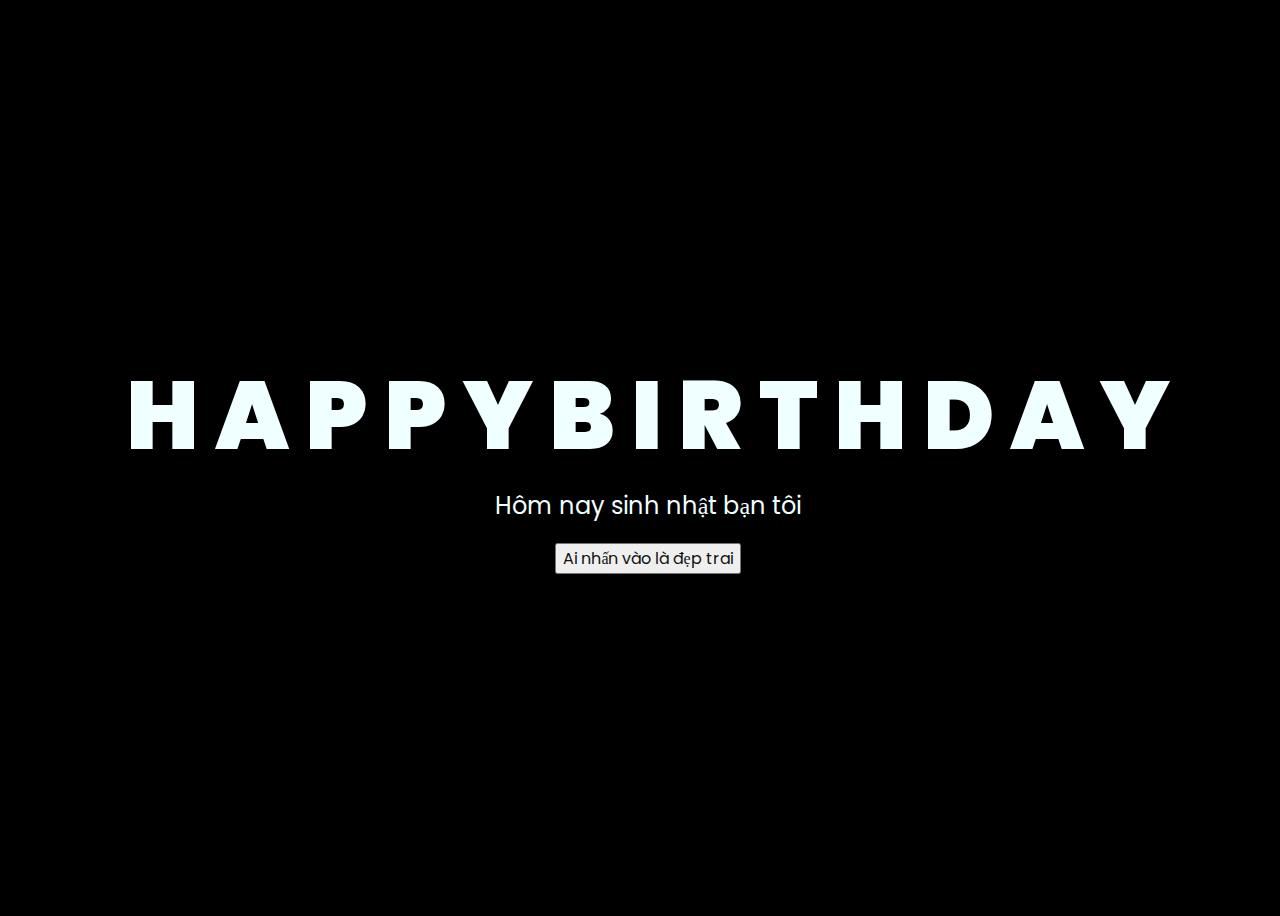
<file: index.html>
<!DOCTYPE html>
<html lang="en">
<head>
    <meta charset="UTF-8">
    <meta http-equiv="X-UA-Compatible" content="IE=edge">
    <meta name="viewport" content="width=device-width, initial-scale=1.0">
    <link rel="stylesheet" href="css/style.css">
    <link rel="icon" href="img/flowers.png" type="image/x-icon">
    <title>Flowers</title>
</head>
<body>
    <div class="greetings">
        <span>H</span>
        <span>A</span>
        <span>P</span>
        <span>P</span>
        <span>Y</span>
        <span>B</span>
        <span>I</span>
        <span>R</span>
        <span>T</span>
        <span>H</span>
        <span>D</span>
        <span>A</span>
        <span>Y</span>
    </div>
    <div class="description">
        <span>Hôm nay sinh nhật bạn tôi</span>
    </div>
    <div class="button">
        <button>
            <a href="flower.html">Ai nhấn vào là đẹp trai</a>
        </button>
        
    </div>
</body>
</html>
</file>
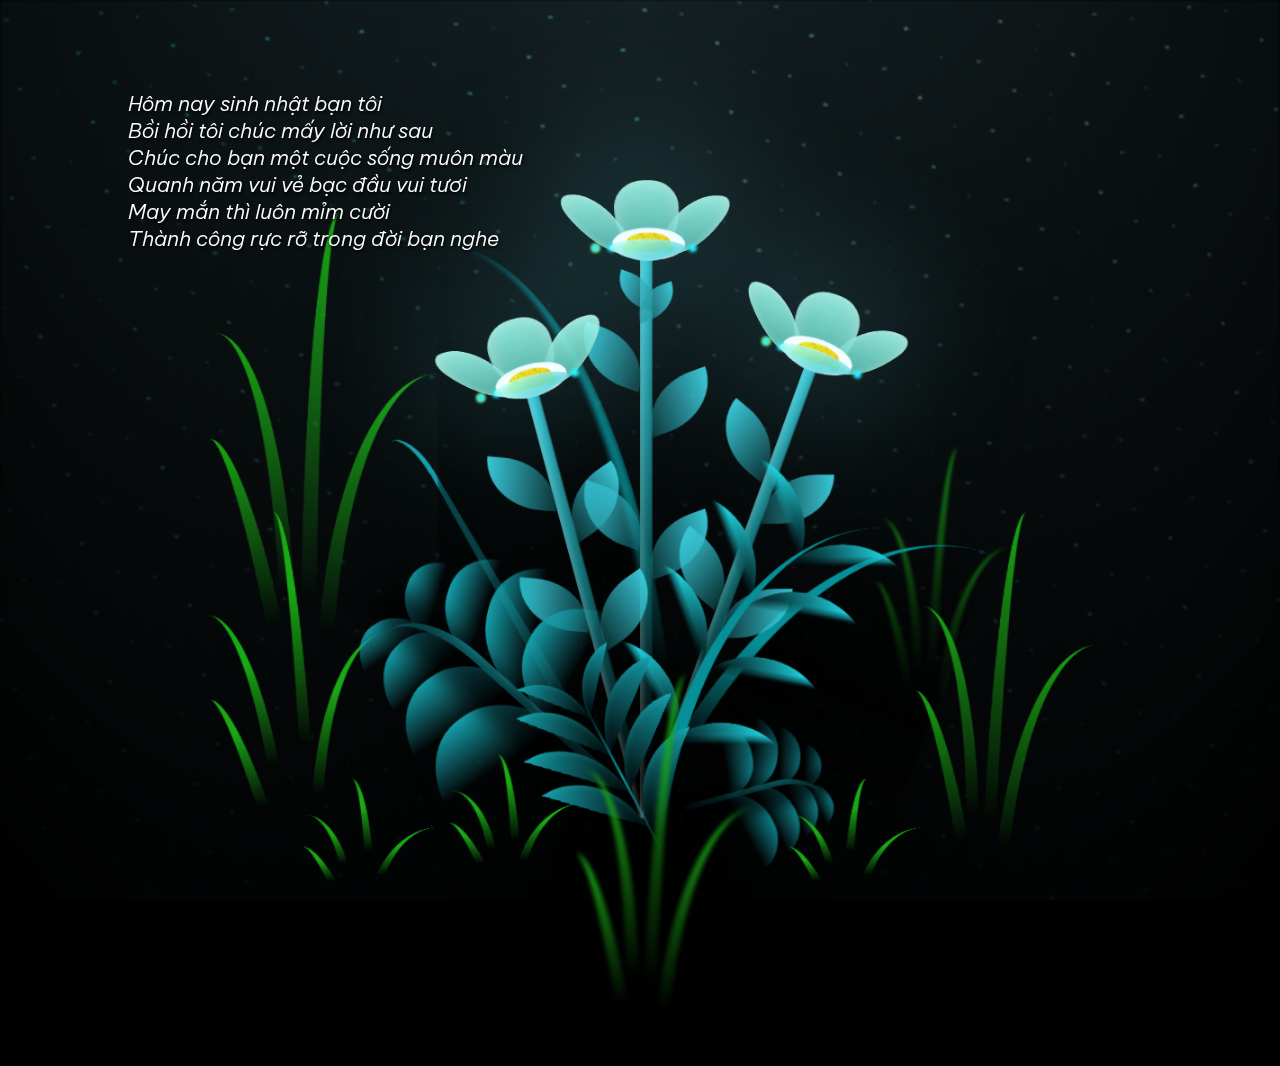
<file: flower.html>
<!DOCTYPE html>
<html lang="en">
<head>
    <meta charset="UTF-8">
    <meta http-equiv="X-UA-Compatible" content="IE=edge">
    <meta name="viewport" content="width=device-width, initial-scale=1.0">
    <link rel="stylesheet" href="css/main.css">
    <link rel="icon" href="img/flowers.png" type="image/x-icon">
    <link rel="preconnect" href="https://fonts.googleapis.com">
    <link rel="preconnect" href="https://fonts.gstatic.com" crossorigin>
    <link href="https://fonts.googleapis.com/css2?family=Be+Vietnam+Pro:ital,wght@0,100;0,200;0,300;0,400;0,500;0,600;0,700;0,800;0,900;1,100;1,200;1,300;1,400;1,500;1,600;1,700;1,800;1,900&family=Roboto:ital,wght@0,100;0,300;0,400;0,500;0,700;0,900;1,100;1,300;1,400;1,500;1,700;1,900&display=swap" rel="stylesheet">
    <title>flowers</title>
</head>
<body class="container">
    <div class="text">
      Hôm nay sinh nhật bạn tôi<br>
      Bồi hồi tôi chúc mấy lời như sau<br>
      Chúc cho bạn một cuộc sống muôn màu<br>
      Quanh năm vui vẻ bạc đầu vui tươi<br>
      May mắn thì luôn mỉm cười<br>
      Thành công rực rỡ trong đời bạn nghe<br>
    </div>
    <div class="night"></div>
    <div class="flowers">
      <div class="flower flower--1">
        <div class="flower__leafs flower__leafs--1">
          <div class="flower__leaf flower__leaf--1"></div>
          <div class="flower__leaf flower__leaf--2"></div>
          <div class="flower__leaf flower__leaf--3"></div>
          <div class="flower__leaf flower__leaf--4"></div>
          <div class="flower__white-circle"></div>
  
          <div class="flower__light flower__light--1"></div>
          <div class="flower__light flower__light--2"></div>
          <div class="flower__light flower__light--3"></div>
          <div class="flower__light flower__light--4"></div>
          <div class="flower__light flower__light--5"></div>
          <div class="flower__light flower__light--6"></div>
          <div class="flower__light flower__light--7"></div>
          <div class="flower__light flower__light--8"></div>
  
        </div>
        <div class="flower__line">
          <div class="flower__line__leaf flower__line__leaf--1"></div>
          <div class="flower__line__leaf flower__line__leaf--2"></div>
          <div class="flower__line__leaf flower__line__leaf--3"></div>
          <div class="flower__line__leaf flower__line__leaf--4"></div>
          <div class="flower__line__leaf flower__line__leaf--5"></div>
          <div class="flower__line__leaf flower__line__leaf--6"></div>
        </div>
      </div>
  
      <div class="flower flower--2">
        <div class="flower__leafs flower__leafs--2">
          <div class="flower__leaf flower__leaf--1"></div>
          <div class="flower__leaf flower__leaf--2"></div>
          <div class="flower__leaf flower__leaf--3"></div>
          <div class="flower__leaf flower__leaf--4"></div>
          <div class="flower__white-circle"></div>
  
          <div class="flower__light flower__light--1"></div>
          <div class="flower__light flower__light--2"></div>
          <div class="flower__light flower__light--3"></div>
          <div class="flower__light flower__light--4"></div>
          <div class="flower__light flower__light--5"></div>
          <div class="flower__light flower__light--6"></div>
          <div class="flower__light flower__light--7"></div>
          <div class="flower__light flower__light--8"></div>
  
        </div>
        <div class="flower__line">
          <div class="flower__line__leaf flower__line__leaf--1"></div>
          <div class="flower__line__leaf flower__line__leaf--2"></div>
          <div class="flower__line__leaf flower__line__leaf--3"></div>
          <div class="flower__line__leaf flower__line__leaf--4"></div>
        </div>
      </div>
  
      <div class="flower flower--3">
        <div class="flower__leafs flower__leafs--3">
          <div class="flower__leaf flower__leaf--1"></div>
          <div class="flower__leaf flower__leaf--2"></div>
          <div class="flower__leaf flower__leaf--3"></div>
          <div class="flower__leaf flower__leaf--4"></div>
          <div class="flower__white-circle"></div>
  
          <div class="flower__light flower__light--1"></div>
          <div class="flower__light flower__light--2"></div>
          <div class="flower__light flower__light--3"></div>
          <div class="flower__light flower__light--4"></div>
          <div class="flower__light flower__light--5"></div>
          <div class="flower__light flower__light--6"></div>
          <div class="flower__light flower__light--7"></div>
          <div class="flower__light flower__light--8"></div>
  
        </div>
        <div class="flower__line">
          <div class="flower__line__leaf flower__line__leaf--1"></div>
          <div class="flower__line__leaf flower__line__leaf--2"></div>
          <div class="flower__line__leaf flower__line__leaf--3"></div>
          <div class="flower__line__leaf flower__line__leaf--4"></div>
        </div>
      </div>
  
      <div class="grow-ans" style="--d:1.2s">
        <div class="flower__g-long">
          <div class="flower__g-long__top"></div>
          <div class="flower__g-long__bottom"></div>
        </div>
      </div>
  
      <div class="growing-grass">
        <div class="flower__grass flower__grass--1">
          <div class="flower__grass--top"></div>
          <div class="flower__grass--bottom"></div>
          <div class="flower__grass__leaf flower__grass__leaf--1"></div>
          <div class="flower__grass__leaf flower__grass__leaf--2"></div>
          <div class="flower__grass__leaf flower__grass__leaf--3"></div>
          <div class="flower__grass__leaf flower__grass__leaf--4"></div>
          <div class="flower__grass__leaf flower__grass__leaf--5"></div>
          <div class="flower__grass__leaf flower__grass__leaf--6"></div>
          <div class="flower__grass__leaf flower__grass__leaf--7"></div>
          <div class="flower__grass__leaf flower__grass__leaf--8"></div>
          <div class="flower__grass__overlay"></div>
        </div>
      </div>
  
      <div class="growing-grass">
        <div class="flower__grass flower__grass--2">
          <div class="flower__grass--top"></div>
          <div class="flower__grass--bottom"></div>
          <div class="flower__grass__leaf flower__grass__leaf--1"></div>
          <div class="flower__grass__leaf flower__grass__leaf--2"></div>
          <div class="flower__grass__leaf flower__grass__leaf--3"></div>
          <div class="flower__grass__leaf flower__grass__leaf--4"></div>
          <div class="flower__grass__leaf flower__grass__leaf--5"></div>
          <div class="flower__grass__leaf flower__grass__leaf--6"></div>
          <div class="flower__grass__leaf flower__grass__leaf--7"></div>
          <div class="flower__grass__leaf flower__grass__leaf--8"></div>
          <div class="flower__grass__overlay"></div>
        </div>
      </div>
  
      <div class="grow-ans" style="--d:2.4s">
        <div class="flower__g-right flower__g-right--1">
          <div class="leaf"></div>
        </div>
      </div>
  
      <div class="grow-ans" style="--d:2.8s">
        <div class="flower__g-right flower__g-right--2">
          <div class="leaf"></div>
        </div>
      </div>
  
      <div class="grow-ans" style="--d:2.8s">
        <div class="flower__g-front">
          <div class="flower__g-front__leaf-wrapper flower__g-front__leaf-wrapper--1">
            <div class="flower__g-front__leaf"></div>
          </div>
          <div class="flower__g-front__leaf-wrapper flower__g-front__leaf-wrapper--2">
            <div class="flower__g-front__leaf"></div>
          </div>
          <div class="flower__g-front__leaf-wrapper flower__g-front__leaf-wrapper--3">
            <div class="flower__g-front__leaf"></div>
          </div>
          <div class="flower__g-front__leaf-wrapper flower__g-front__leaf-wrapper--4">
            <div class="flower__g-front__leaf"></div>
          </div>
          <div class="flower__g-front__leaf-wrapper flower__g-front__leaf-wrapper--5">
            <div class="flower__g-front__leaf"></div>
          </div>
          <div class="flower__g-front__leaf-wrapper flower__g-front__leaf-wrapper--6">
            <div class="flower__g-front__leaf"></div>
          </div>
          <div class="flower__g-front__leaf-wrapper flower__g-front__leaf-wrapper--7">
            <div class="flower__g-front__leaf"></div>
          </div>
          <div class="flower__g-front__leaf-wrapper flower__g-front__leaf-wrapper--8">
            <div class="flower__g-front__leaf"></div>
          </div>
          <div class="flower__g-front__line"></div>
        </div>
      </div>
  
      <div class="grow-ans" style="--d:3.2s">
        <div class="flower__g-fr">
          <div class="leaf"></div>
          <div class="flower__g-fr__leaf flower__g-fr__leaf--1"></div>
          <div class="flower__g-fr__leaf flower__g-fr__leaf--2"></div>
          <div class="flower__g-fr__leaf flower__g-fr__leaf--3"></div>
          <div class="flower__g-fr__leaf flower__g-fr__leaf--4"></div>
          <div class="flower__g-fr__leaf flower__g-fr__leaf--5"></div>
          <div class="flower__g-fr__leaf flower__g-fr__leaf--6"></div>
          <div class="flower__g-fr__leaf flower__g-fr__leaf--7"></div>
          <div class="flower__g-fr__leaf flower__g-fr__leaf--8"></div>
        </div>
      </div>
  
      <div class="long-g long-g--0">
        <div class="grow-ans" style="--d:3s">
          <div class="leaf leaf--0"></div>
        </div>
        <div class="grow-ans" style="--d:2.2s">
          <div class="leaf leaf--1"></div>
        </div>
        <div class="grow-ans" style="--d:3.4s">
          <div class="leaf leaf--2"></div>
        </div>
        <div class="grow-ans" style="--d:3.6s">
          <div class="leaf leaf--3"></div>
        </div>
      </div>
  
      <div class="long-g long-g--1">
        <div class="grow-ans" style="--d:3.6s">
          <div class="leaf leaf--0"></div>
        </div>
        <div class="grow-ans" style="--d:3.8s">
          <div class="leaf leaf--1"></div>
        </div>
        <div class="grow-ans" style="--d:4s">
          <div class="leaf leaf--2"></div>
        </div>
        <div class="grow-ans" style="--d:4.2s">
          <div class="leaf leaf--3"></div>
        </div>
      </div>
  
      <div class="long-g long-g--2">
        <div class="grow-ans" style="--d:4s">
          <div class="leaf leaf--0"></div>
        </div>
        <div class="grow-ans" style="--d:4.2s">
          <div class="leaf leaf--1"></div>
        </div>
        <div class="grow-ans" style="--d:4.4s">
          <div class="leaf leaf--2"></div>
        </div>
        <div class="grow-ans" style="--d:4.6s">
          <div class="leaf leaf--3"></div>
        </div>
      </div>
  
      <div class="long-g long-g--3">
        <div class="grow-ans" style="--d:4s">
          <div class="leaf leaf--0"></div>
        </div>
        <div class="grow-ans" style="--d:4.2s">
          <div class="leaf leaf--1"></div>
        </div>
        <div class="grow-ans" style="--d:3s">
          <div class="leaf leaf--2"></div>
        </div>
        <div class="grow-ans" style="--d:3.6s">
          <div class="leaf leaf--3"></div>
        </div>
      </div>
  
      <div class="long-g long-g--4">
        <div class="grow-ans" style="--d:4s">
          <div class="leaf leaf--0"></div>
        </div>
        <div class="grow-ans" style="--d:4.2s">
          <div class="leaf leaf--1"></div>
        </div>
        <div class="grow-ans" style="--d:3s">
          <div class="leaf leaf--2"></div>
        </div>
        <div class="grow-ans" style="--d:3.6s">
          <div class="leaf leaf--3"></div>
        </div>
      </div>
  
      <div class="long-g long-g--5">
        <div class="grow-ans" style="--d:4s">
          <div class="leaf leaf--0"></div>
        </div>
        <div class="grow-ans" style="--d:4.2s">
          <div class="leaf leaf--1"></div>
        </div>
        <div class="grow-ans" style="--d:3s">
          <div class="leaf leaf--2"></div>
        </div>
        <div class="grow-ans" style="--d:3.6s">
          <div class="leaf leaf--3"></div>
        </div>
      </div>
  
      <div class="long-g long-g--6">
        <div class="grow-ans" style="--d:4.2s">
          <div class="leaf leaf--0"></div>
        </div>
        <div class="grow-ans" style="--d:4.4s">
          <div class="leaf leaf--1"></div>
        </div>
        <div class="grow-ans" style="--d:4.6s">
          <div class="leaf leaf--2"></div>
        </div>
        <div class="grow-ans" style="--d:4.8s">
          <div class="leaf leaf--3"></div>
        </div>
      </div>
  
      <div class="long-g long-g--7">
        <div class="grow-ans" style="--d:3s">
          <div class="leaf leaf--0"></div>
        </div>
        <div class="grow-ans" style="--d:3.2s">
          <div class="leaf leaf--1"></div>
        </div>
        <div class="grow-ans" style="--d:3.5s">
          <div class="leaf leaf--2"></div>
        </div>
        <div class="grow-ans" style="--d:3.6s">
          <div class="leaf leaf--3"></div>
        </div>
      </div>
    </div>
    <script src="main.js"></script>
  </body>
</html>
</file>
<file: css/style.css>
@import url('https://fonts.googleapis.com/css2?family=Poppins:ital,wght@0,500;1,900&display=swap');
*{
    font-family: 'Poppins',cursive;
}
body{
    color: azure;
    width: 100%;
    height: 100vh;
    display: flex;
    flex-direction: column;
    align-items: center;
    justify-content: center;
    background-color: black;
}
.greetings{
    font-size: 6rem;
    font-weight: 900;
}
.greetings > span{
    animation: glow 2.5s ease-in-out infinite;
}
@keyframes glow{
    0%, 100%{
        color: #fff;
        text-shadow: 0 0 12px #39c6d6, 0 0 50px #39c6d6, 0 0 100px #39c6d6;
    }
    10%, 90%{
        color: #111;
        text-shadow: none;
    }
}

.description{
    font-size: 1.5rem;
    margin-bottom: 20px;
}

.button a{
    text-decoration: none;
    font-size: 1rem;
    color: #111;
}

@media screen and (max-width:574px){
    .greetings{
        display: block;
        font-size: 3rem;
        font-weight: 500;
        text-align: center;
    }
    .description{
        font-size: 1rem;
    }
    
    .button a{
        font-size: .5rem;
    }
}
</file>
<file: css/main.css>
*,
*::after,
*::before {
  padding: 0;
  margin: 0;
  box-sizing: border-box;
}

:root {
  --dark-color: #000;
}

body {
  display: flex;
  align-items: flex-end;
  justify-content: center;
  min-height: 100vh;
  background-color: var(--dark-color);
  overflow: hidden;
  perspective: 1000px;
}
.text {
  position: absolute;
  color: #fff;
  top: 10%;
  left: 10%;
  z-index: 100;
  font-family: "Be Vietnam Pro", sans-serif;
  font-weight: 300;
  font-style: oblique;
  font-size: 1.3rem;
  text-shadow: #000 1px 1.5px 3px;
}
.night {
  position: fixed;
  left: 50%;
  top: 0;
  transform: translateX(-50%);
  width: 100%;
  height: 100%;
  filter: blur(0.1vmin);
  background-image: radial-gradient(ellipse at top, transparent 0%, var(--dark-color)), radial-gradient(ellipse at bottom, var(--dark-color), rgba(145, 233, 255, 0.2)), repeating-linear-gradient(220deg, rgb(0, 0, 0) 0px, rgb(0, 0, 0) 19px, transparent 19px, transparent 22px), repeating-linear-gradient(189deg, rgb(0, 0, 0) 0px, rgb(0, 0, 0) 19px, transparent 19px, transparent 22px), repeating-linear-gradient(148deg, rgb(0, 0, 0) 0px, rgb(0, 0, 0) 19px, transparent 19px, transparent 22px), linear-gradient(90deg, rgb(0, 255, 250), rgb(240, 240, 240));
}

.flowers {
  position: relative;
  transform: scale(0.9);
}

.flower {
  position: absolute;
  bottom: 10vmin;
  transform-origin: bottom center;
  z-index: 10;
  --fl-speed: 0.8s;
}
.flower--1 {
  -webkit-animation: moving-flower-1 4s linear infinite;
          animation: moving-flower-1 4s linear infinite;
}
.flower--1 .flower__line {
  height: 70vmin;
  -webkit-animation-delay: 0.3s;
          animation-delay: 0.3s;
}
.flower--1 .flower__line__leaf--1 {
  -webkit-animation: blooming-leaf-right var(--fl-speed) 1.6s backwards;
          animation: blooming-leaf-right var(--fl-speed) 1.6s backwards;
}
.flower--1 .flower__line__leaf--2 {
  -webkit-animation: blooming-leaf-right var(--fl-speed) 1.4s backwards;
          animation: blooming-leaf-right var(--fl-speed) 1.4s backwards;
}
.flower--1 .flower__line__leaf--3 {
  -webkit-animation: blooming-leaf-left var(--fl-speed) 1.2s backwards;
          animation: blooming-leaf-left var(--fl-speed) 1.2s backwards;
}
.flower--1 .flower__line__leaf--4 {
  -webkit-animation: blooming-leaf-left var(--fl-speed) 1s backwards;
          animation: blooming-leaf-left var(--fl-speed) 1s backwards;
}
.flower--1 .flower__line__leaf--5 {
  -webkit-animation: blooming-leaf-right var(--fl-speed) 1.8s backwards;
          animation: blooming-leaf-right var(--fl-speed) 1.8s backwards;
}
.flower--1 .flower__line__leaf--6 {
  -webkit-animation: blooming-leaf-left var(--fl-speed) 2s backwards;
          animation: blooming-leaf-left var(--fl-speed) 2s backwards;
}
.flower--2 {
  left: 50%;
  transform: rotate(20deg);
  -webkit-animation: moving-flower-2 4s linear infinite;
          animation: moving-flower-2 4s linear infinite;
}
.flower--2 .flower__line {
  height: 60vmin;
  -webkit-animation-delay: 0.6s;
          animation-delay: 0.6s;
}
.flower--2 .flower__line__leaf--1 {
  -webkit-animation: blooming-leaf-right var(--fl-speed) 1.9s backwards;
          animation: blooming-leaf-right var(--fl-speed) 1.9s backwards;
}
.flower--2 .flower__line__leaf--2 {
  -webkit-animation: blooming-leaf-right var(--fl-speed) 1.7s backwards;
          animation: blooming-leaf-right var(--fl-speed) 1.7s backwards;
}
.flower--2 .flower__line__leaf--3 {
  -webkit-animation: blooming-leaf-left var(--fl-speed) 1.5s backwards;
          animation: blooming-leaf-left var(--fl-speed) 1.5s backwards;
}
.flower--2 .flower__line__leaf--4 {
  -webkit-animation: blooming-leaf-left var(--fl-speed) 1.3s backwards;
          animation: blooming-leaf-left var(--fl-speed) 1.3s backwards;
}
.flower--3 {
  left: 50%;
  transform: rotate(-15deg);
  -webkit-animation: moving-flower-3 4s linear infinite;
          animation: moving-flower-3 4s linear infinite;
}
.flower--3 .flower__line {
  -webkit-animation-delay: 0.9s;
          animation-delay: 0.9s;
}
.flower--3 .flower__line__leaf--1 {
  -webkit-animation: blooming-leaf-right var(--fl-speed) 2.5s backwards;
          animation: blooming-leaf-right var(--fl-speed) 2.5s backwards;
}
.flower--3 .flower__line__leaf--2 {
  -webkit-animation: blooming-leaf-right var(--fl-speed) 2.3s backwards;
          animation: blooming-leaf-right var(--fl-speed) 2.3s backwards;
}
.flower--3 .flower__line__leaf--3 {
  -webkit-animation: blooming-leaf-left var(--fl-speed) 2.1s backwards;
          animation: blooming-leaf-left var(--fl-speed) 2.1s backwards;
}
.flower--3 .flower__line__leaf--4 {
  -webkit-animation: blooming-leaf-left var(--fl-speed) 1.9s backwards;
          animation: blooming-leaf-left var(--fl-speed) 1.9s backwards;
}
.flower__leafs {
  position: relative;
  -webkit-animation: blooming-flower 2s backwards;
          animation: blooming-flower 2s backwards;
}
.flower__leafs--1 {
  -webkit-animation-delay: 1.1s;
          animation-delay: 1.1s;
}
.flower__leafs--2 {
  -webkit-animation-delay: 1.4s;
          animation-delay: 1.4s;
}
.flower__leafs--3 {
  -webkit-animation-delay: 1.7s;
          animation-delay: 1.7s;
}
.flower__leafs::after {
  content: "";
  position: absolute;
  left: 0;
  top: 0;
  transform: translate(-50%, -100%);
  width: 8vmin;
  height: 8vmin;
  background-color: #6bf0ff;
  filter: blur(10vmin);
}
.flower__leaf {
  position: absolute;
  bottom: 0;
  left: 50%;
  width: 8vmin;
  height: 11vmin;
  border-radius: 51% 49% 47% 53%/44% 45% 55% 69%;
  background-color: #a7ffee;
  background-image: linear-gradient(to top, #54b8aa, #a7ffee);
  transform-origin: bottom center;
  opacity: 0.9;
  box-shadow: inset 0 0 2vmin rgba(255, 255, 255, 0.5);
}
.flower__leaf--1 {
  transform: translate(-10%, 1%) rotateY(40deg) rotateX(-50deg);
}
.flower__leaf--2 {
  transform: translate(-50%, -4%) rotateX(40deg);
}
.flower__leaf--3 {
  transform: translate(-90%, 0%) rotateY(45deg) rotateX(50deg);
}
.flower__leaf--4 {
  width: 8vmin;
  height: 8vmin;
  transform-origin: bottom left;
  border-radius: 4vmin 10vmin 4vmin 4vmin;
  transform: translate(0%, 18%) rotateX(70deg) rotate(-43deg);
  background-image: linear-gradient(to top, #39c6d6, #a7ffee);
  z-index: 1;
  opacity: 0.8;
}
.flower__white-circle {
  position: absolute;
  left: -3.5vmin;
  top: -3vmin;
  width: 9vmin;
  height: 4vmin;
  border-radius: 50%;
  background-color: #fff;
}
.flower__white-circle::after {
  content: "";
  position: absolute;
  left: 50%;
  top: 45%;
  transform: translate(-50%, -50%);
  width: 60%;
  height: 60%;
  border-radius: inherit;
  background-image: repeating-linear-gradient(135deg, rgba(0, 0, 0, 0.03) 0px, rgba(0, 0, 0, 0.03) 1px, transparent 1px, transparent 12px), repeating-linear-gradient(45deg, rgba(0, 0, 0, 0.03) 0px, rgba(0, 0, 0, 0.03) 1px, transparent 1px, transparent 12px), repeating-linear-gradient(67.5deg, rgba(0, 0, 0, 0.03) 0px, rgba(0, 0, 0, 0.03) 1px, transparent 1px, transparent 12px), repeating-linear-gradient(135deg, rgba(0, 0, 0, 0.03) 0px, rgba(0, 0, 0, 0.03) 1px, transparent 1px, transparent 12px), repeating-linear-gradient(45deg, rgba(0, 0, 0, 0.03) 0px, rgba(0, 0, 0, 0.03) 1px, transparent 1px, transparent 12px), repeating-linear-gradient(112.5deg, rgba(0, 0, 0, 0.03) 0px, rgba(0, 0, 0, 0.03) 1px, transparent 1px, transparent 12px), repeating-linear-gradient(112.5deg, rgba(0, 0, 0, 0.03) 0px, rgba(0, 0, 0, 0.03) 1px, transparent 1px, transparent 12px), repeating-linear-gradient(45deg, rgba(0, 0, 0, 0.03) 0px, rgba(0, 0, 0, 0.03) 1px, transparent 1px, transparent 12px), repeating-linear-gradient(22.5deg, rgba(0, 0, 0, 0.03) 0px, rgba(0, 0, 0, 0.03) 1px, transparent 1px, transparent 12px), repeating-linear-gradient(45deg, rgba(0, 0, 0, 0.03) 0px, rgba(0, 0, 0, 0.03) 1px, transparent 1px, transparent 12px), repeating-linear-gradient(22.5deg, rgba(0, 0, 0, 0.03) 0px, rgba(0, 0, 0, 0.03) 1px, transparent 1px, transparent 12px), repeating-linear-gradient(135deg, rgba(0, 0, 0, 0.03) 0px, rgba(0, 0, 0, 0.03) 1px, transparent 1px, transparent 12px), repeating-linear-gradient(157.5deg, rgba(0, 0, 0, 0.03) 0px, rgba(0, 0, 0, 0.03) 1px, transparent 1px, transparent 12px), repeating-linear-gradient(67.5deg, rgba(0, 0, 0, 0.03) 0px, rgba(0, 0, 0, 0.03) 1px, transparent 1px, transparent 12px), repeating-linear-gradient(67.5deg, rgba(0, 0, 0, 0.03) 0px, rgba(0, 0, 0, 0.03) 1px, transparent 1px, transparent 12px), linear-gradient(90deg, rgb(255, 235, 18), rgb(255, 206, 0));
}
.flower__line {
  height: 55vmin;
  width: 1.5vmin;
  background-image: linear-gradient(to left, rgba(0, 0, 0, 0.2), transparent, rgba(255, 255, 255, 0.2)), linear-gradient(to top, transparent 10%, #14757a, #39c6d6);
  box-shadow: inset 0 0 2px rgba(0, 0, 0, 0.5);
  -webkit-animation: grow-flower-tree 4s backwards;
          animation: grow-flower-tree 4s backwards;
}
.flower__line__leaf {
  --w: 7vmin;
  --h: calc(var(--w) + 2vmin);
  position: absolute;
  top: 20%;
  left: 90%;
  width: var(--w);
  height: var(--h);
  border-top-right-radius: var(--h);
  border-bottom-left-radius: var(--h);
  background-image: linear-gradient(to top, rgba(20, 117, 122, 0.4), #39c6d6);
}
.flower__line__leaf--1 {
  transform: rotate(70deg) rotateY(30deg);
}
.flower__line__leaf--2 {
  top: 45%;
  transform: rotate(70deg) rotateY(30deg);
}
.flower__line__leaf--3, .flower__line__leaf--4, .flower__line__leaf--6 {
  border-top-right-radius: 0;
  border-bottom-left-radius: 0;
  border-top-left-radius: var(--h);
  border-bottom-right-radius: var(--h);
  left: -460%;
  top: 12%;
  transform: rotate(-70deg) rotateY(30deg);
}
.flower__line__leaf--4 {
  top: 40%;
}
.flower__line__leaf--5 {
  top: 0;
  transform-origin: left;
  transform: rotate(70deg) rotateY(30deg) scale(0.6);
}
.flower__line__leaf--6 {
  top: -2%;
  left: -450%;
  transform-origin: right;
  transform: rotate(-70deg) rotateY(30deg) scale(0.6);
}
.flower__light {
  position: absolute;
  bottom: 0vmin;
  width: 1vmin;
  height: 1vmin;
  background-color: rgb(255, 251, 0);
  border-radius: 50%;
  filter: blur(0.2vmin);
  -webkit-animation: light-ans 4s linear infinite backwards;
          animation: light-ans 4s linear infinite backwards;
}
.flower__light:nth-child(odd) {
  background-color: #23f0ff;
}
.flower__light--1 {
  left: -2vmin;
  -webkit-animation-delay: 1s;
          animation-delay: 1s;
}
.flower__light--2 {
  left: 3vmin;
  -webkit-animation-delay: 0.5s;
          animation-delay: 0.5s;
}
.flower__light--3 {
  left: -6vmin;
  -webkit-animation-delay: 0.3s;
          animation-delay: 0.3s;
}
.flower__light--4 {
  left: 6vmin;
  -webkit-animation-delay: 0.9s;
          animation-delay: 0.9s;
}
.flower__light--5 {
  left: -1vmin;
  -webkit-animation-delay: 1.5s;
          animation-delay: 1.5s;
}
.flower__light--6 {
  left: -4vmin;
  -webkit-animation-delay: 3s;
          animation-delay: 3s;
}
.flower__light--7 {
  left: 3vmin;
  -webkit-animation-delay: 2s;
          animation-delay: 2s;
}
.flower__light--8 {
  left: -6vmin;
  -webkit-animation-delay: 3.5s;
          animation-delay: 3.5s;
}
.flower__grass {
  --c: #159faa;
  --line-w: 1.5vmin;
  position: absolute;
  bottom: 12vmin;
  left: -7vmin;
  display: flex;
  flex-direction: column;
  align-items: flex-end;
  z-index: 20;
  transform-origin: bottom center;
  transform: rotate(-48deg) rotateY(40deg);
}
.flower__grass--1 {
  -webkit-animation: moving-grass 2s linear infinite;
          animation: moving-grass 2s linear infinite;
}
.flower__grass--2 {
  left: 2vmin;
  bottom: 10vmin;
  transform: scale(0.5) rotate(75deg) rotateX(10deg) rotateY(-200deg);
  opacity: 0.8;
  z-index: 0;
  -webkit-animation: moving-grass--2 1.5s linear infinite;
          animation: moving-grass--2 1.5s linear infinite;
}
.flower__grass--top {
  width: 7vmin;
  height: 10vmin;
  border-top-right-radius: 100%;
  border-right: var(--line-w) solid var(--c);
  transform-origin: bottom center;
  transform: rotate(-2deg);
}
.flower__grass--bottom {
  margin-top: -2px;
  width: var(--line-w);
  height: 25vmin;
  background-image: linear-gradient(to top, transparent, var(--c));
}
.flower__grass__leaf {
  --size: 10vmin;
  position: absolute;
  width: calc(var(--size) * 2.1);
  height: var(--size);
  border-top-left-radius: var(--size);
  border-top-right-radius: var(--size);
  background-image: linear-gradient(to top, transparent, transparent 30%, var(--c));
  z-index: 100;
}
.flower__grass__leaf--1 {
  top: -6%;
  left: 30%;
  --size: 6vmin;
  transform: rotate(-20deg);
  -webkit-animation: growing-grass-ans--1 2s 2.6s backwards;
          animation: growing-grass-ans--1 2s 2.6s backwards;
}
@-webkit-keyframes growing-grass-ans--1 {
  0% {
    transform-origin: bottom left;
    transform: rotate(-20deg) scale(0);
  }
}
@keyframes growing-grass-ans--1 {
  0% {
    transform-origin: bottom left;
    transform: rotate(-20deg) scale(0);
  }
}
.flower__grass__leaf--2 {
  top: -5%;
  left: -110%;
  --size: 6vmin;
  transform: rotate(10deg);
  -webkit-animation: growing-grass-ans--2 2s 2.4s linear backwards;
          animation: growing-grass-ans--2 2s 2.4s linear backwards;
}
@-webkit-keyframes growing-grass-ans--2 {
  0% {
    transform-origin: bottom right;
    transform: rotate(10deg) scale(0);
  }
}
@keyframes growing-grass-ans--2 {
  0% {
    transform-origin: bottom right;
    transform: rotate(10deg) scale(0);
  }
}
.flower__grass__leaf--3 {
  top: 5%;
  left: 60%;
  --size: 8vmin;
  transform: rotate(-18deg) rotateX(-20deg);
  -webkit-animation: growing-grass-ans--3 2s 2.2s linear backwards;
          animation: growing-grass-ans--3 2s 2.2s linear backwards;
}
@-webkit-keyframes growing-grass-ans--3 {
  0% {
    transform-origin: bottom left;
    transform: rotate(-18deg) rotateX(-20deg) scale(0);
  }
}
@keyframes growing-grass-ans--3 {
  0% {
    transform-origin: bottom left;
    transform: rotate(-18deg) rotateX(-20deg) scale(0);
  }
}
.flower__grass__leaf--4 {
  top: 6%;
  left: -135%;
  --size: 8vmin;
  transform: rotate(2deg);
  -webkit-animation: growing-grass-ans--4 2s 2s linear backwards;
          animation: growing-grass-ans--4 2s 2s linear backwards;
}
@-webkit-keyframes growing-grass-ans--4 {
  0% {
    transform-origin: bottom right;
    transform: rotate(2deg) scale(0);
  }
}
@keyframes growing-grass-ans--4 {
  0% {
    transform-origin: bottom right;
    transform: rotate(2deg) scale(0);
  }
}
.flower__grass__leaf--5 {
  top: 20%;
  left: 60%;
  --size: 10vmin;
  transform: rotate(-24deg) rotateX(-20deg);
  -webkit-animation: growing-grass-ans--5 2s 1.8s linear backwards;
          animation: growing-grass-ans--5 2s 1.8s linear backwards;
}
@-webkit-keyframes growing-grass-ans--5 {
  0% {
    transform-origin: bottom left;
    transform: rotate(-24deg) rotateX(-20deg) scale(0);
  }
}
@keyframes growing-grass-ans--5 {
  0% {
    transform-origin: bottom left;
    transform: rotate(-24deg) rotateX(-20deg) scale(0);
  }
}
.flower__grass__leaf--6 {
  top: 22%;
  left: -180%;
  --size: 10vmin;
  transform: rotate(10deg);
  -webkit-animation: growing-grass-ans--6 2s 1.6s linear backwards;
          animation: growing-grass-ans--6 2s 1.6s linear backwards;
}
@-webkit-keyframes growing-grass-ans--6 {
  0% {
    transform-origin: bottom right;
    transform: rotate(10deg) scale(0);
  }
}
@keyframes growing-grass-ans--6 {
  0% {
    transform-origin: bottom right;
    transform: rotate(10deg) scale(0);
  }
}
.flower__grass__leaf--7 {
  top: 39%;
  left: 70%;
  --size: 10vmin;
  transform: rotate(-10deg);
  -webkit-animation: growing-grass-ans--7 2s 1.4s linear backwards;
          animation: growing-grass-ans--7 2s 1.4s linear backwards;
}
@-webkit-keyframes growing-grass-ans--7 {
  0% {
    transform-origin: bottom left;
    transform: rotate(-10deg) scale(0);
  }
}
@keyframes growing-grass-ans--7 {
  0% {
    transform-origin: bottom left;
    transform: rotate(-10deg) scale(0);
  }
}
.flower__grass__leaf--8 {
  top: 40%;
  left: -215%;
  --size: 11vmin;
  transform: rotate(10deg);
  -webkit-animation: growing-grass-ans--8 2s 1.2s linear backwards;
          animation: growing-grass-ans--8 2s 1.2s linear backwards;
}
@-webkit-keyframes growing-grass-ans--8 {
  0% {
    transform-origin: bottom right;
    transform: rotate(10deg) scale(0);
  }
}
@keyframes growing-grass-ans--8 {
  0% {
    transform-origin: bottom right;
    transform: rotate(10deg) scale(0);
  }
}
.flower__grass__overlay {
  position: absolute;
  top: -10%;
  right: 0%;
  width: 100%;
  height: 100%;
  background-color: rgba(0, 0, 0, 0.6);
  filter: blur(1.5vmin);
  z-index: 100;
}
.flower__g-long {
  --w: 2vmin;
  --h: 6vmin;
  --c: #159faa;
  position: absolute;
  bottom: 10vmin;
  left: -3vmin;
  transform-origin: bottom center;
  transform: rotate(-30deg) rotateY(-20deg);
  display: flex;
  flex-direction: column;
  align-items: flex-end;
  -webkit-animation: flower-g-long-ans 3s linear infinite;
          animation: flower-g-long-ans 3s linear infinite;
}
@-webkit-keyframes flower-g-long-ans {
  0%, 100% {
    transform: rotate(-30deg) rotateY(-20deg);
  }
  50% {
    transform: rotate(-32deg) rotateY(-20deg);
  }
}
@keyframes flower-g-long-ans {
  0%, 100% {
    transform: rotate(-30deg) rotateY(-20deg);
  }
  50% {
    transform: rotate(-32deg) rotateY(-20deg);
  }
}
.flower__g-long__top {
  top: calc(var(--h) * -1);
  width: calc(var(--w) + 1vmin);
  height: var(--h);
  border-top-right-radius: 100%;
  border-right: 0.7vmin solid var(--c);
  transform: translate(-0.7vmin, 1vmin);
}
.flower__g-long__bottom {
  width: var(--w);
  height: 50vmin;
  transform-origin: bottom center;
  background-image: linear-gradient(to top, transparent 30%, var(--c));
  box-shadow: inset 0 0 2px rgba(0, 0, 0, 0.5);
  -webkit-clip-path: polygon(35% 0, 65% 1%, 100% 100%, 0% 100%);
          clip-path: polygon(35% 0, 65% 1%, 100% 100%, 0% 100%);
}
.flower__g-right {
  position: absolute;
  bottom: 6vmin;
  left: -2vmin;
  transform-origin: bottom left;
  transform: rotate(20deg);
}
.flower__g-right .leaf {
  width: 30vmin;
  height: 50vmin;
  border-top-left-radius: 100%;
  border-left: 2vmin solid #079097;
  background-image: linear-gradient(to bottom, transparent, var(--dark-color) 60%);
  -webkit-mask-image: linear-gradient(to top, transparent 30%, #079097 60%);
}
.flower__g-right--1 {
  -webkit-animation: flower-g-right-ans 2.5s linear infinite;
          animation: flower-g-right-ans 2.5s linear infinite;
}
.flower__g-right--2 {
  left: 5vmin;
  transform: rotateY(-180deg);
  -webkit-animation: flower-g-right-ans--2 3s linear infinite;
          animation: flower-g-right-ans--2 3s linear infinite;
}
.flower__g-right--2 .leaf {
  height: 75vmin;
  filter: blur(0.3vmin);
  opacity: 0.8;
}
@-webkit-keyframes flower-g-right-ans {
  0%, 100% {
    transform: rotate(20deg);
  }
  50% {
    transform: rotate(24deg) rotateX(-20deg);
  }
}
@keyframes flower-g-right-ans {
  0%, 100% {
    transform: rotate(20deg);
  }
  50% {
    transform: rotate(24deg) rotateX(-20deg);
  }
}
@-webkit-keyframes flower-g-right-ans--2 {
  0%, 100% {
    transform: rotateY(-180deg) rotate(0deg) rotateX(-20deg);
  }
  50% {
    transform: rotateY(-180deg) rotate(6deg) rotateX(-20deg);
  }
}
@keyframes flower-g-right-ans--2 {
  0%, 100% {
    transform: rotateY(-180deg) rotate(0deg) rotateX(-20deg);
  }
  50% {
    transform: rotateY(-180deg) rotate(6deg) rotateX(-20deg);
  }
}
.flower__g-front {
  position: absolute;
  bottom: 6vmin;
  left: 2.5vmin;
  z-index: 100;
  transform-origin: bottom center;
  transform: rotate(-28deg) rotateY(30deg) scale(1.04);
  -webkit-animation: flower__g-front-ans 2s linear infinite;
          animation: flower__g-front-ans 2s linear infinite;
}
@-webkit-keyframes flower__g-front-ans {
  0%, 100% {
    transform: rotate(-28deg) rotateY(30deg) scale(1.04);
  }
  50% {
    transform: rotate(-35deg) rotateY(40deg) scale(1.04);
  }
}
@keyframes flower__g-front-ans {
  0%, 100% {
    transform: rotate(-28deg) rotateY(30deg) scale(1.04);
  }
  50% {
    transform: rotate(-35deg) rotateY(40deg) scale(1.04);
  }
}
.flower__g-front__line {
  width: 0.3vmin;
  height: 20vmin;
  background-image: linear-gradient(to top, transparent, #079097, transparent 100%);
  position: relative;
}
.flower__g-front__leaf-wrapper {
  position: absolute;
  top: 0;
  left: 0;
  transform-origin: bottom left;
  transform: rotate(10deg);
}
.flower__g-front__leaf-wrapper:nth-child(even) {
  left: 0vmin;
  transform: rotateY(-180deg) rotate(5deg);
  -webkit-animation: flower__g-front__leaf-left-ans 1s ease-in backwards;
          animation: flower__g-front__leaf-left-ans 1s ease-in backwards;
}
.flower__g-front__leaf-wrapper:nth-child(odd) {
  -webkit-animation: flower__g-front__leaf-ans 1s ease-in backwards;
          animation: flower__g-front__leaf-ans 1s ease-in backwards;
}
.flower__g-front__leaf-wrapper--1 {
  top: -8vmin;
  transform: scale(0.7);
  -webkit-animation: flower__g-front__leaf-ans 1s 5.5s ease-in backwards !important;
          animation: flower__g-front__leaf-ans 1s 5.5s ease-in backwards !important;
}
.flower__g-front__leaf-wrapper--2 {
  top: -8vmin;
  transform: rotateY(-180deg) scale(0.7) !important;
  -webkit-animation: flower__g-front__leaf-left-ans-2 1s 4.6s ease-in backwards !important;
          animation: flower__g-front__leaf-left-ans-2 1s 4.6s ease-in backwards !important;
}
.flower__g-front__leaf-wrapper--3 {
  top: -3vmin;
  -webkit-animation: flower__g-front__leaf-ans 1s 4.6s ease-in backwards;
          animation: flower__g-front__leaf-ans 1s 4.6s ease-in backwards;
}
.flower__g-front__leaf-wrapper--4 {
  top: -3vmin;
  transform: rotateY(-180deg) scale(0.9) !important;
  -webkit-animation: flower__g-front__leaf-left-ans-2 1s 4.6s ease-in backwards !important;
          animation: flower__g-front__leaf-left-ans-2 1s 4.6s ease-in backwards !important;
}
@-webkit-keyframes flower__g-front__leaf-left-ans-2 {
  0% {
    transform: rotateY(-180deg) scale(0);
  }
}
@keyframes flower__g-front__leaf-left-ans-2 {
  0% {
    transform: rotateY(-180deg) scale(0);
  }
}
.flower__g-front__leaf-wrapper--5, .flower__g-front__leaf-wrapper--6 {
  top: 2vmin;
}
.flower__g-front__leaf-wrapper--7, .flower__g-front__leaf-wrapper--8 {
  top: 6.5vmin;
}
.flower__g-front__leaf-wrapper--2 {
  -webkit-animation-delay: 5.2s !important;
          animation-delay: 5.2s !important;
}
.flower__g-front__leaf-wrapper--3 {
  -webkit-animation-delay: 4.9s !important;
          animation-delay: 4.9s !important;
}
.flower__g-front__leaf-wrapper--5 {
  -webkit-animation-delay: 4.3s !important;
          animation-delay: 4.3s !important;
}
.flower__g-front__leaf-wrapper--6 {
  -webkit-animation-delay: 4.1s !important;
          animation-delay: 4.1s !important;
}
.flower__g-front__leaf-wrapper--7 {
  -webkit-animation-delay: 3.8s !important;
          animation-delay: 3.8s !important;
}
.flower__g-front__leaf-wrapper--8 {
  -webkit-animation-delay: 3.5s !important;
          animation-delay: 3.5s !important;
}
@-webkit-keyframes flower__g-front__leaf-ans {
  0% {
    transform: rotate(10deg) scale(0);
  }
}
@keyframes flower__g-front__leaf-ans {
  0% {
    transform: rotate(10deg) scale(0);
  }
}
@-webkit-keyframes flower__g-front__leaf-left-ans {
  0% {
    transform: rotateY(-180deg) rotate(5deg) scale(0);
  }
}
@keyframes flower__g-front__leaf-left-ans {
  0% {
    transform: rotateY(-180deg) rotate(5deg) scale(0);
  }
}
.flower__g-front__leaf {
  width: 10vmin;
  height: 10vmin;
  border-radius: 100% 0% 0% 100%/100% 100% 0% 0%;
  box-shadow: inset 0 2px 1vmin hsla(184deg, 97%, 58%, 0.2);
  background-image: linear-gradient(to bottom left, transparent, var(--dark-color)), linear-gradient(to bottom right, #159faa 50%, transparent 50%, transparent);
  -webkit-mask-image: linear-gradient(to bottom right, #159faa 50%, transparent 50%, transparent);
  mask-image: linear-gradient(to bottom right, #159faa 50%, transparent 50%, transparent);
}
.flower__g-fr {
  position: absolute;
  bottom: -4vmin;
  left: vmin;
  transform-origin: bottom left;
  z-index: 10;
  -webkit-animation: flower__g-fr-ans 2s linear infinite;
          animation: flower__g-fr-ans 2s linear infinite;
}
@-webkit-keyframes flower__g-fr-ans {
  0%, 100% {
    transform: rotate(2deg);
  }
  50% {
    transform: rotate(4deg);
  }
}
@keyframes flower__g-fr-ans {
  0%, 100% {
    transform: rotate(2deg);
  }
  50% {
    transform: rotate(4deg);
  }
}
.flower__g-fr .leaf {
  width: 30vmin;
  height: 50vmin;
  border-top-left-radius: 100%;
  border-left: 2vmin solid #079097;
  -webkit-mask-image: linear-gradient(to top, transparent 25%, #079097 50%);
  position: relative;
  z-index: 1;
}
.flower__g-fr__leaf {
  position: absolute;
  top: 0;
  left: 0;
  width: 10vmin;
  height: 10vmin;
  border-radius: 100% 0% 0% 100%/100% 100% 0% 0%;
  box-shadow: inset 0 2px 1vmin hsla(184deg, 97%, 58%, 0.2);
  background-image: linear-gradient(to bottom left, transparent, var(--dark-color) 98%), linear-gradient(to bottom right, #23f0ff 45%, transparent 50%, transparent);
  -webkit-mask-image: linear-gradient(135deg, #159faa 40%, transparent 50%, transparent);
}
.flower__g-fr__leaf--1 {
  left: 20vmin;
  transform: rotate(45deg);
  -webkit-animation: flower__g-fr-leaft-ans-1 0.5s 5.2s linear backwards;
          animation: flower__g-fr-leaft-ans-1 0.5s 5.2s linear backwards;
}
@-webkit-keyframes flower__g-fr-leaft-ans-1 {
  0% {
    transform-origin: left;
    transform: rotate(45deg) scale(0);
  }
}
@keyframes flower__g-fr-leaft-ans-1 {
  0% {
    transform-origin: left;
    transform: rotate(45deg) scale(0);
  }
}
.flower__g-fr__leaf--2 {
  left: 12vmin;
  top: -7vmin;
  transform: rotate(25deg) rotateY(-180deg);
  -webkit-animation: flower__g-fr-leaft-ans-6 0.5s 5s linear backwards;
          animation: flower__g-fr-leaft-ans-6 0.5s 5s linear backwards;
}
.flower__g-fr__leaf--3 {
  left: 15vmin;
  top: 6vmin;
  transform: rotate(55deg);
  -webkit-animation: flower__g-fr-leaft-ans-5 0.5s 4.8s linear backwards;
          animation: flower__g-fr-leaft-ans-5 0.5s 4.8s linear backwards;
}
.flower__g-fr__leaf--4 {
  left: 6vmin;
  top: -2vmin;
  transform: rotate(25deg) rotateY(-180deg);
  -webkit-animation: flower__g-fr-leaft-ans-6 0.5s 4.6s linear backwards;
          animation: flower__g-fr-leaft-ans-6 0.5s 4.6s linear backwards;
}
.flower__g-fr__leaf--5 {
  left: 10vmin;
  top: 14vmin;
  transform: rotate(55deg);
  -webkit-animation: flower__g-fr-leaft-ans-5 0.5s 4.4s linear backwards;
          animation: flower__g-fr-leaft-ans-5 0.5s 4.4s linear backwards;
}
@-webkit-keyframes flower__g-fr-leaft-ans-5 {
  0% {
    transform-origin: left;
    transform: rotate(55deg) scale(0);
  }
}
@keyframes flower__g-fr-leaft-ans-5 {
  0% {
    transform-origin: left;
    transform: rotate(55deg) scale(0);
  }
}
.flower__g-fr__leaf--6 {
  left: 0vmin;
  top: 6vmin;
  transform: rotate(25deg) rotateY(-180deg);
  -webkit-animation: flower__g-fr-leaft-ans-6 0.5s 4.2s linear backwards;
          animation: flower__g-fr-leaft-ans-6 0.5s 4.2s linear backwards;
}
@-webkit-keyframes flower__g-fr-leaft-ans-6 {
  0% {
    transform-origin: right;
    transform: rotate(25deg) rotateY(-180deg) scale(0);
  }
}
@keyframes flower__g-fr-leaft-ans-6 {
  0% {
    transform-origin: right;
    transform: rotate(25deg) rotateY(-180deg) scale(0);
  }
}
.flower__g-fr__leaf--7 {
  left: 5vmin;
  top: 22vmin;
  transform: rotate(45deg);
  -webkit-animation: flower__g-fr-leaft-ans-7 0.5s 4s linear backwards;
          animation: flower__g-fr-leaft-ans-7 0.5s 4s linear backwards;
}
@-webkit-keyframes flower__g-fr-leaft-ans-7 {
  0% {
    transform-origin: left;
    transform: rotate(45deg) scale(0);
  }
}
@keyframes flower__g-fr-leaft-ans-7 {
  0% {
    transform-origin: left;
    transform: rotate(45deg) scale(0);
  }
}
.flower__g-fr__leaf--8 {
  left: -4vmin;
  top: 15vmin;
  transform: rotate(15deg) rotateY(-180deg);
  -webkit-animation: flower__g-fr-leaft-ans-8 0.5s 3.8s linear backwards;
          animation: flower__g-fr-leaft-ans-8 0.5s 3.8s linear backwards;
}
@-webkit-keyframes flower__g-fr-leaft-ans-8 {
  0% {
    transform-origin: right;
    transform: rotate(15deg) rotateY(-180deg) scale(0);
  }
}
@keyframes flower__g-fr-leaft-ans-8 {
  0% {
    transform-origin: right;
    transform: rotate(15deg) rotateY(-180deg) scale(0);
  }
}

.long-g {
  position: absolute;
  bottom: 25vmin;
  left: -42vmin;
  transform-origin: bottom left;
}
.long-g--1 {
  bottom: 0vmin;
  transform: scale(0.8) rotate(-5deg);
}
.long-g--1 .leaf {
  -webkit-mask-image: linear-gradient(to top, transparent 40%, #079097 80%) !important;
}
.long-g--1 .leaf--1 {
  --w: 5vmin;
  --h: 60vmin;
  left: -2vmin;
  transform: rotate(3deg) rotateY(-180deg);
}
.long-g--2, .long-g--3 {
  bottom: -3vmin;
  left: -35vmin;
  transform-origin: center;
  transform: scale(0.6) rotateX(60deg);
}
.long-g--2 .leaf, .long-g--3 .leaf {
  -webkit-mask-image: linear-gradient(to top, transparent 50%, #079097 80%) !important;
}
.long-g--2 .leaf--1, .long-g--3 .leaf--1 {
  left: -1vmin;
  transform: rotateY(-180deg);
}
.long-g--3 {
  left: -17vmin;
  bottom: 0vmin;
}
.long-g--3 .leaf {
  -webkit-mask-image: linear-gradient(to top, transparent 40%, #079097 80%) !important;
}
.long-g--4 {
  left: 25vmin;
  bottom: -3vmin;
  transform-origin: center;
  transform: scale(0.6) rotateX(60deg);
}
.long-g--4 .leaf {
  -webkit-mask-image: linear-gradient(to top, transparent 50%, #079097 80%) !important;
}
.long-g--5 {
  left: 42vmin;
  bottom: 0vmin;
  transform: scale(0.8) rotate(2deg);
}
.long-g--6 {
  left: 0vmin;
  bottom: -20vmin;
  z-index: 100;
  filter: blur(0.3vmin);
  transform: scale(0.8) rotate(2deg);
}
.long-g--7 {
  left: 35vmin;
  bottom: 20vmin;
  z-index: -1;
  filter: blur(0.3vmin);
  transform: scale(0.6) rotate(2deg);
  opacity: 0.7;
}
.long-g .leaf {
  --w: 15vmin;
  --h: 40vmin;
  --c: #1aaa15;
  position: absolute;
  bottom: 0;
  width: var(--w);
  height: var(--h);
  border-top-left-radius: 100%;
  border-left: 2vmin solid var(--c);
  -webkit-mask-image: linear-gradient(to top, transparent 20%, var(--dark-color));
  transform-origin: bottom center;
}
.long-g .leaf--0 {
  left: 2vmin;
  -webkit-animation: leaf-ans-1 4s linear infinite;
          animation: leaf-ans-1 4s linear infinite;
}
.long-g .leaf--1 {
  --w: 5vmin;
  --h: 60vmin;
  -webkit-animation: leaf-ans-1 4s linear infinite;
          animation: leaf-ans-1 4s linear infinite;
}
.long-g .leaf--2 {
  --w: 10vmin;
  --h: 40vmin;
  left: -0.5vmin;
  bottom: 5vmin;
  transform-origin: bottom left;
  transform: rotateY(-180deg);
  -webkit-animation: leaf-ans-2 3s linear infinite;
          animation: leaf-ans-2 3s linear infinite;
}
.long-g .leaf--3 {
  --w: 5vmin;
  --h: 30vmin;
  left: -1vmin;
  bottom: 3.2vmin;
  transform-origin: bottom left;
  transform: rotate(-10deg) rotateY(-180deg);
  -webkit-animation: leaf-ans-3 3s linear infinite;
          animation: leaf-ans-3 3s linear infinite;
}

@-webkit-keyframes leaf-ans-1 {
  0%, 100% {
    transform: rotate(-5deg) scale(1);
  }
  50% {
    transform: rotate(5deg) scale(1.1);
  }
}

@keyframes leaf-ans-1 {
  0%, 100% {
    transform: rotate(-5deg) scale(1);
  }
  50% {
    transform: rotate(5deg) scale(1.1);
  }
}
@-webkit-keyframes leaf-ans-2 {
  0%, 100% {
    transform: rotateY(-180deg) rotate(5deg);
  }
  50% {
    transform: rotateY(-180deg) rotate(0deg) scale(1.1);
  }
}
@keyframes leaf-ans-2 {
  0%, 100% {
    transform: rotateY(-180deg) rotate(5deg);
  }
  50% {
    transform: rotateY(-180deg) rotate(0deg) scale(1.1);
  }
}
@-webkit-keyframes leaf-ans-3 {
  0%, 100% {
    transform: rotate(-10deg) rotateY(-180deg);
  }
  50% {
    transform: rotate(-20deg) rotateY(-180deg);
  }
}
@keyframes leaf-ans-3 {
  0%, 100% {
    transform: rotate(-10deg) rotateY(-180deg);
  }
  50% {
    transform: rotate(-20deg) rotateY(-180deg);
  }
}
.grow-ans {
  -webkit-animation: grow-ans 2s var(--d) backwards;
          animation: grow-ans 2s var(--d) backwards;
}

@-webkit-keyframes grow-ans {
  0% {
    transform: scale(0);
    opacity: 0;
  }
}

@keyframes grow-ans {
  0% {
    transform: scale(0);
    opacity: 0;
  }
}
@-webkit-keyframes light-ans {
  0% {
    opacity: 0;
    transform: translateY(0vmin);
  }
  25% {
    opacity: 1;
    transform: translateY(-5vmin) translateX(-2vmin);
  }
  50% {
    opacity: 1;
    transform: translateY(-15vmin) translateX(2vmin);
    filter: blur(0.2vmin);
  }
  75% {
    transform: translateY(-20vmin) translateX(-2vmin);
    filter: blur(0.2vmin);
  }
  100% {
    transform: translateY(-30vmin);
    opacity: 0;
    filter: blur(1vmin);
  }
}
@keyframes light-ans {
  0% {
    opacity: 0;
    transform: translateY(0vmin);
  }
  25% {
    opacity: 1;
    transform: translateY(-5vmin) translateX(-2vmin);
  }
  50% {
    opacity: 1;
    transform: translateY(-15vmin) translateX(2vmin);
    filter: blur(0.2vmin);
  }
  75% {
    transform: translateY(-20vmin) translateX(-2vmin);
    filter: blur(0.2vmin);
  }
  100% {
    transform: translateY(-30vmin);
    opacity: 0;
    filter: blur(1vmin);
  }
}
@-webkit-keyframes moving-flower-1 {
  0%, 100% {
    transform: rotate(2deg);
  }
  50% {
    transform: rotate(-2deg);
  }
}
@keyframes moving-flower-1 {
  0%, 100% {
    transform: rotate(2deg);
  }
  50% {
    transform: rotate(-2deg);
  }
}
@-webkit-keyframes moving-flower-2 {
  0%, 100% {
    transform: rotate(18deg);
  }
  50% {
    transform: rotate(14deg);
  }
}
@keyframes moving-flower-2 {
  0%, 100% {
    transform: rotate(18deg);
  }
  50% {
    transform: rotate(14deg);
  }
}
@-webkit-keyframes moving-flower-3 {
  0%, 100% {
    transform: rotate(-18deg);
  }
  50% {
    transform: rotate(-20deg) rotateY(-10deg);
  }
}
@keyframes moving-flower-3 {
  0%, 100% {
    transform: rotate(-18deg);
  }
  50% {
    transform: rotate(-20deg) rotateY(-10deg);
  }
}
@-webkit-keyframes blooming-leaf-right {
  0% {
    transform-origin: left;
    transform: rotate(70deg) rotateY(30deg) scale(0);
  }
}
@keyframes blooming-leaf-right {
  0% {
    transform-origin: left;
    transform: rotate(70deg) rotateY(30deg) scale(0);
  }
}
@-webkit-keyframes blooming-leaf-left {
  0% {
    transform-origin: right;
    transform: rotate(-70deg) rotateY(30deg) scale(0);
  }
}
@keyframes blooming-leaf-left {
  0% {
    transform-origin: right;
    transform: rotate(-70deg) rotateY(30deg) scale(0);
  }
}
@-webkit-keyframes grow-flower-tree {
  0% {
    height: 0;
    border-radius: 1vmin;
  }
}
@keyframes grow-flower-tree {
  0% {
    height: 0;
    border-radius: 1vmin;
  }
}
@-webkit-keyframes blooming-flower {
  0% {
    transform: scale(0);
  }
}
@keyframes blooming-flower {
  0% {
    transform: scale(0);
  }
}
@-webkit-keyframes moving-grass {
  0%, 100% {
    transform: rotate(-48deg) rotateY(40deg);
  }
  50% {
    transform: rotate(-50deg) rotateY(40deg);
  }
}
@keyframes moving-grass {
  0%, 100% {
    transform: rotate(-48deg) rotateY(40deg);
  }
  50% {
    transform: rotate(-50deg) rotateY(40deg);
  }
}
@-webkit-keyframes moving-grass--2 {
  0%, 100% {
    transform: scale(0.5) rotate(75deg) rotateX(10deg) rotateY(-200deg);
  }
  50% {
    transform: scale(0.5) rotate(79deg) rotateX(10deg) rotateY(-200deg);
  }
}
@keyframes moving-grass--2 {
  0%, 100% {
    transform: scale(0.5) rotate(75deg) rotateX(10deg) rotateY(-200deg);
  }
  50% {
    transform: scale(0.5) rotate(79deg) rotateX(10deg) rotateY(-200deg);
  }
}
.growing-grass {
  -webkit-animation: growing-grass-ans 1s 2s backwards;
          animation: growing-grass-ans 1s 2s backwards;
}

@-webkit-keyframes growing-grass-ans {
  0% {
    transform: scale(0);
  }
}

@keyframes growing-grass-ans {
  0% {
    transform: scale(0);
  }
}
.container * {
  -webkit-animation-play-state: paused !important;
          animation-play-state: paused !important;
}/*# sourceMappingURL=main.css.map */
</file>
